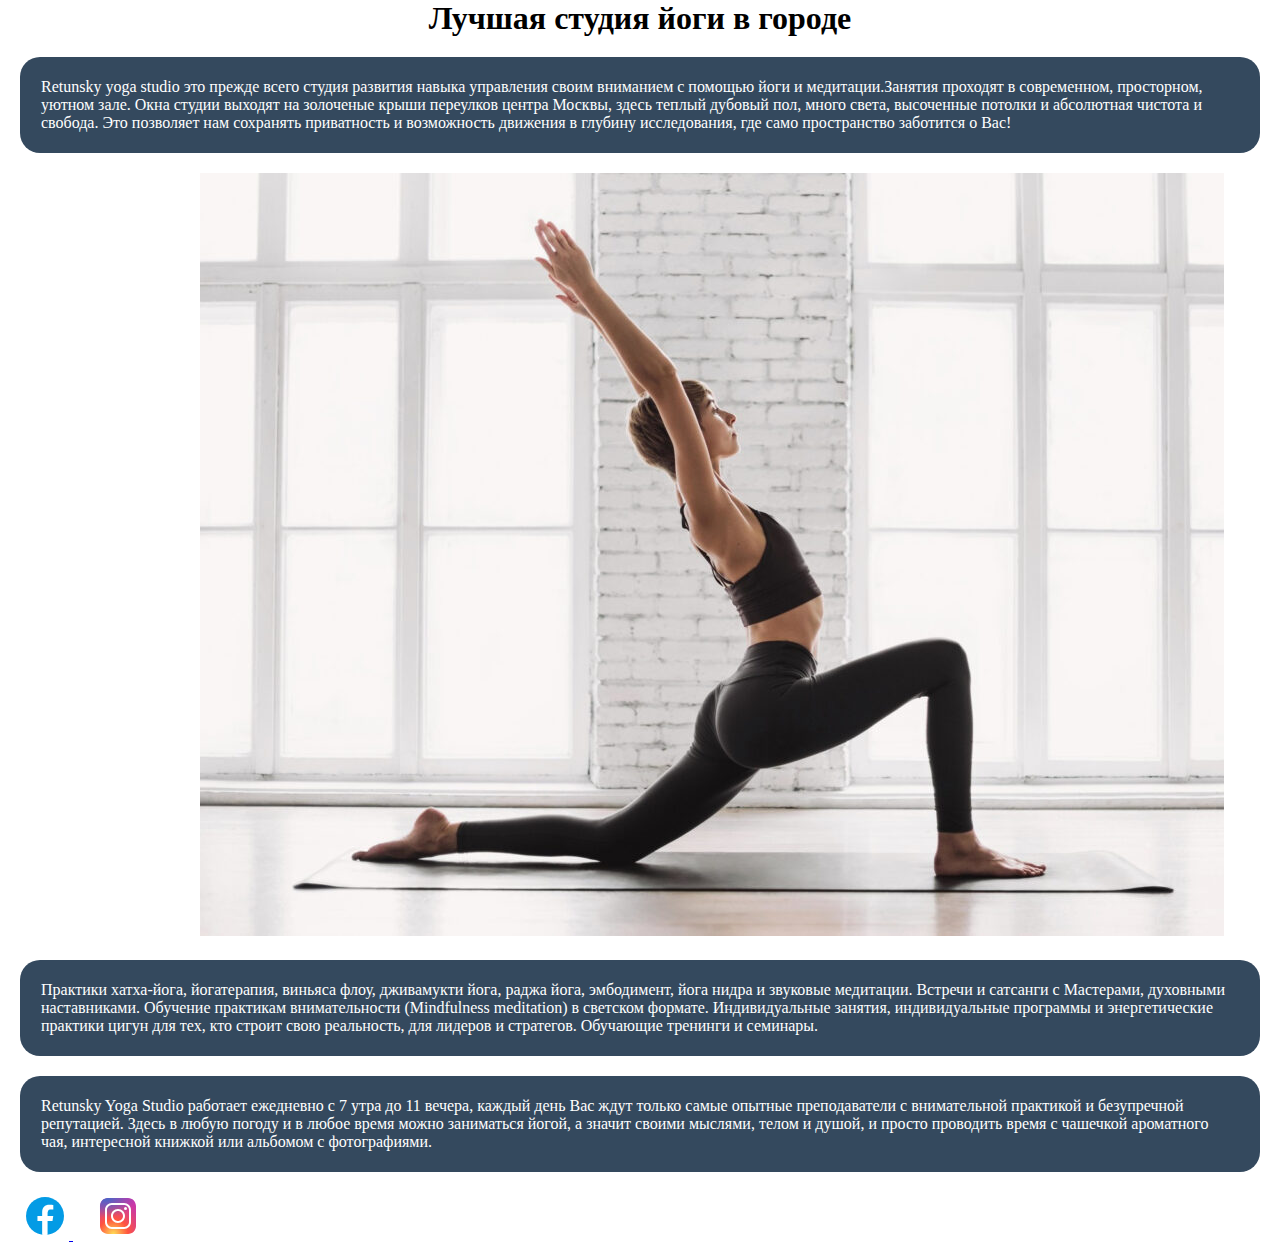
<file: homework/index.html>
<!DOCTYPE html>
<html lang="en">
<head>
    <meta charset="UTF-8">
    <meta http-equiv="X-UA-Compatible" content="IE=edge">
    <meta name="viewport" content="width=device-width, initial-scale=1.0">
    <title>Homework 1</title>
    <link rel="stylesheet" href="./css/styles.css">
</head>
<body>
    <h1>Лучшая студия йоги в городе</h1>

   <div class="post-box">
    <p>Retunsky yoga studio это прежде всего студия развития навыка управления своим вниманием с помощью йоги и медитации.Занятия проходят в современном, просторном, уютном зале. Окна студии выходят на золоченые крыши переулков центра Москвы, здесь теплый дубовый пол, много света, высоченные потолки и абсолютная чистота и свобода. Это позволяет нам сохранять приватность и возможность движения в глубину исследования, где само пространство заботится о Вас!</p>
   </div>
   <div>
    <img src="./media/1601x1193_0xac120003_19816384741663697684-1024x763.jpeg" alt="yoga">
   </div>
   <div class="post-box">
    <p>Практики хатха-йога, йогатерапия, виньяса флоу, дживамукти йога, раджа йога, эмбодимент, йога нидра и звуковые медитации. Встречи и сатсанги с Мастерами, духовными наставниками. Обучение практикам внимательности (Mindfulness meditation) в светском формате. Индивидуальные занятия, индивидуальные программы и энергетические практики цигун для тех, кто строит свою реальность, для лидеров и стратегов. Обучающие тренинги и семинары.</p>
   </div>
   <div class="post-box">
    <p>Retunsky Yoga Studio работает ежедневно с 7 утра до 11 вечера, каждый день Вас ждут только самые опытные преподаватели с внимательной практикой и безупречной репутацией. Здесь в любую погоду и в любое время можно заниматься йогой, а значит своими мыслями, телом и душой, и просто проводить время с чашечкой ароматного чая, интересной книжкой или альбомом с фотографиями.</p>
   </div>
   <div class="social-links">
    <a href="#">
        <img src="./media/icons8-facebook.svg" alt="facebook">
    </a>
    <a href="#">
        <img src="./media/icons8-instagram.svg" alt="instagram">
    </a>
</body>
</html>
</file>
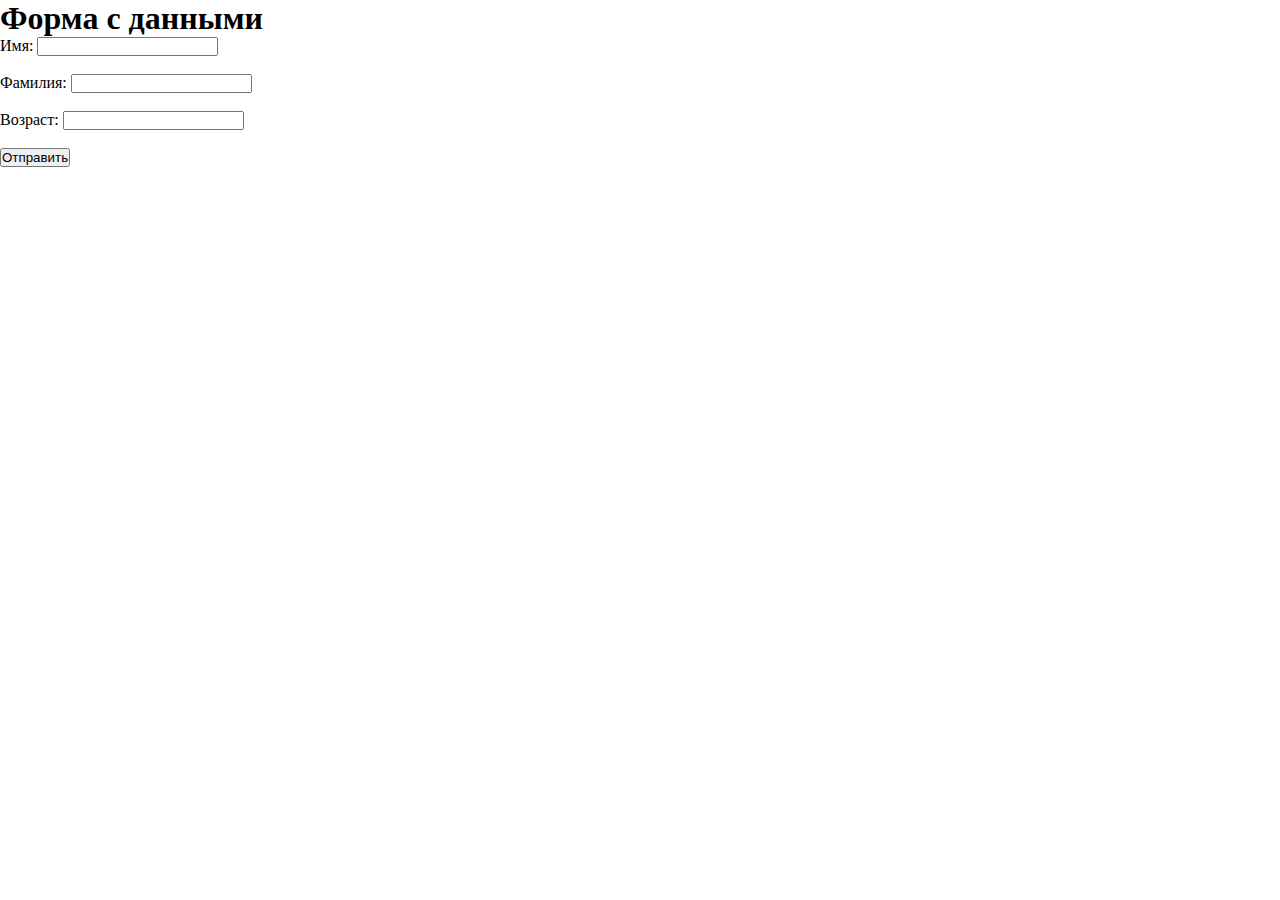
<file: homework_10/index.html>
<!DOCTYPE html>
<html lang="en">

<head>
    <meta charset="UTF-8">
    <meta http-equiv="X-UA-Compatible" content="IE=edge">
    <meta name="viewport" content="width=device-width, initial-scale=1.0">
    <title>Document</title>
    <link rel="stylesheet" href="./styles/style.css">
</head>

<body>
    <h1>Форма с данными</h1>

    <form id="myForm">
        <label for="firstName">Имя:</label>
        <input type="text" id="firstName" name="firstName" required><br><br>

        <label for="lastName">Фамилия:</label>
        <input type="text" id="lastName" name="lastName" required><br><br>

        <label for="age">Возраст:</label>
        <input type="number" id="age" name="age" required><br><br>

        <button type="submit">Отправить</button>
    </form>

    <div id="userContainer"></div>


</body>
<script src="./scripts/script.js"></script>

</html>
</file>
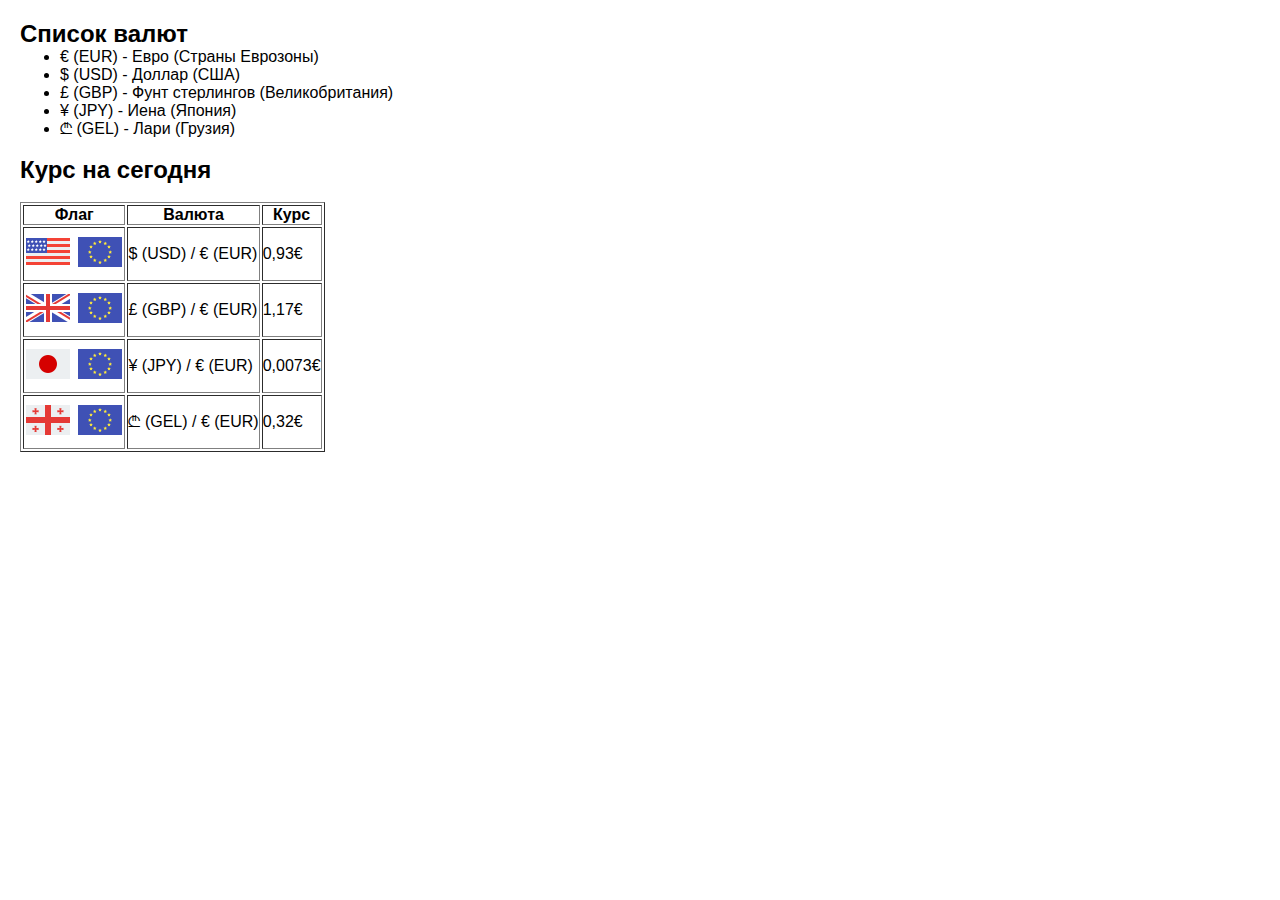
<file: homework_2/index.html>
<!DOCTYPE html>
<html lang="en">
<head>
    <meta charset="UTF-8">
    <meta http-equiv="X-UA-Compatible" content="IE=edge">
    <meta name="viewport" content="width=device-width, initial-scale=1.0">
    <title>Homework 2</title>
    <link rel="stylesheet" href="./css/style.css">
</head>
<div>
    <h2>Список валют</h2>
    <ul>
        <li> € (EUR) - Евро (Страны Еврозоны)</li>
        <li> $ (USD) - Доллар (США)</li>
        <li> £ (GBP) - Фунт стерлингов (Великобритания)</li>
        <li> ¥ (JPY) - Иена (Япония)</li>
        <li> ₾ (GEL) - Лари (Грузия)</li>
    </ul>
</div>
<br>
<div>
    <h2>Курс на сегодня</h2>
    <br>
    <table border="1">
        <tr>
            <th>Флаг</th>
            <th>Валюта</th>
            <th>Курс</th>
        </tr>
        <tr>
            <td class="flagge">
                <img src="./media/icons8-usa-48.png " alt="USA">
                <img src="./media/icons8-flagge-von-europa-48.png" alt="EUROUNION">
            </td>
            <td> $ (USD) / € (EUR)</td>
            <td>0,93€</td>
        </tr>
        <tr>
            <td class="flagge">
                <img src="./media/icons8-großbritannien-48.png" alt="GROSSBRITAN">
                <img src="./media/icons8-flagge-von-europa-48.png" alt="EUROUNION">
            </td>
            <td> £ (GBP) / € (EUR)</td>
            <td>1,17€</td>
        </tr>
        <tr>
            <td class="flagge">
                <img src="./media/icons8-japan-48.png" alt="JAPAN">
                <img src="./media/icons8-flagge-von-europa-48.png" alt="EUROUNION">
            </td>
            <td> ¥ (JPY) / € (EUR)</td>
            <td>0,0073€</td>
        </tr>
        <tr>
            <td class="flagge">
                <img src="./media/icons8-georgia-48.png" alt="GEORGIA">
                <img src="./media/icons8-flagge-von-europa-48.png" alt="EUROUNION">
            </td>
            <td> ₾ (GEL) / € (EUR)</td>
            <td>0,32€</td>
        </tr>
    </table>
</div>
<body>
    
</body>
</html>
</file>
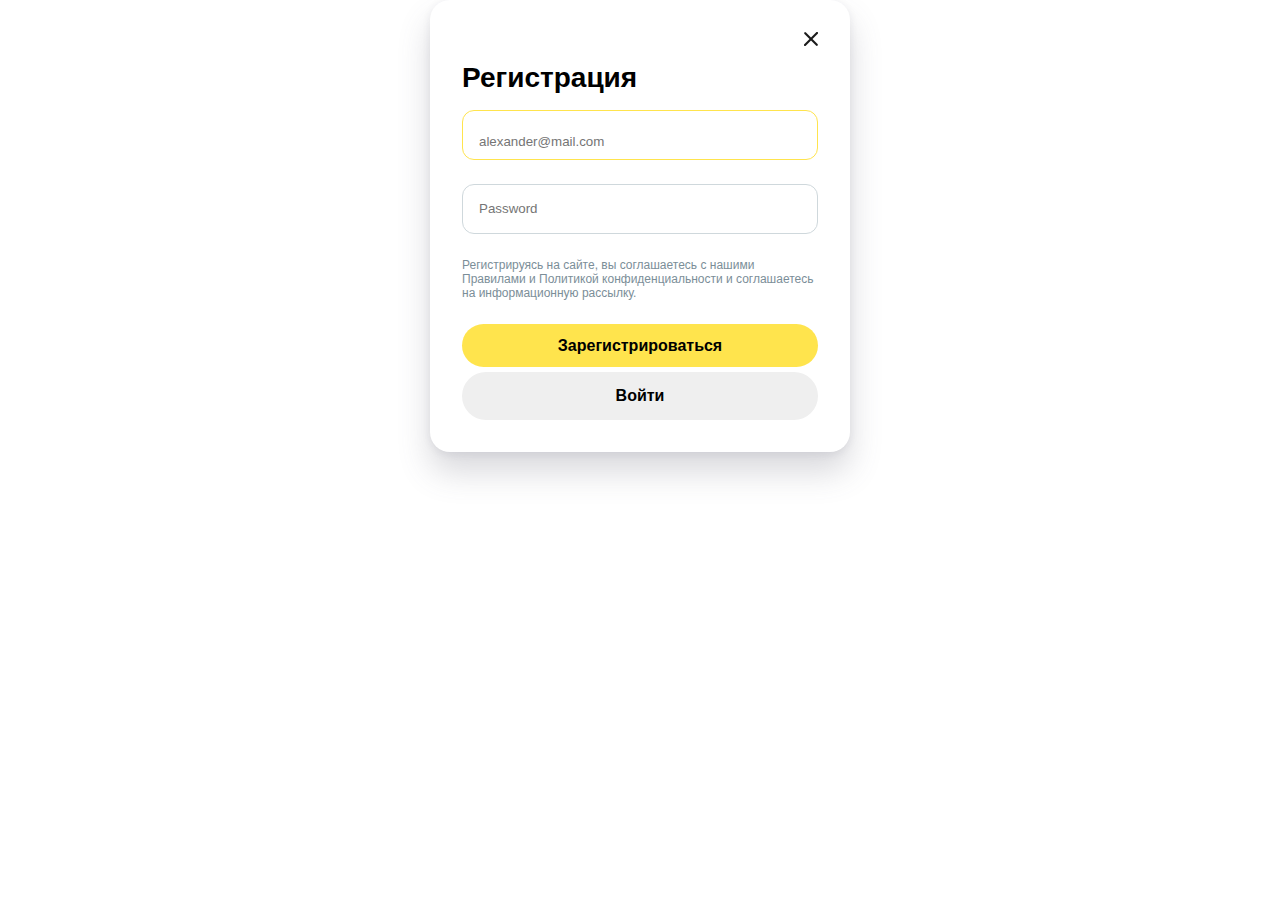
<file: homework_3/index.html>
<!DOCTYPE html>
<html lang="en">
<head>
    <meta charset="UTF-8">
    <meta http-equiv="X-UA-Compatible" content="IE=edge">
    <meta name="viewport" content="width=device-width, initial-scale=1.0">
    <title>Homework 3 </title>
    <link rel="stylesheet" href="./css/style.css">
    <link rel="preconnect" href="https://fonts.googleapis.com">
    <link rel="preconnect" href="https://fonts.gstatic.com" crossorigin>
    <link href="https://fonts.googleapis.com/css2?family=Nunito+Sans:wght@400;700;800&display=swap" rel="stylesheet">
    
</head>
<body>
    <form method="get" action="">
        <div class="main">
            <div class="div-img">
                <img src="./media/Close.png"
                 alt="Close">
            </div>
           <h2>Регистрация</h2>
            <label for="mail-input" class="label1">
                <input type="mail" placeholder="alexander@mail.com" 
                name="mail" 
                id="mail-input">
            </label>
            <label for="password-input" class="label2">
                <input type="password" placeholder="Password" 
                name="password" 
                id="password-input">
            </label>
            <p>Регистрируясь на сайте, вы соглашаетесь с нашими Правилами и Политикой конфиденциальности и соглашаетесь на информационную рассылку.</p>
            <div class="button-box">
                <button class="log-button">Зарегистрироваться</button>
            </div>
            <div class="button-box">
                <button class="entry-button">Войти</button>
            </div>

        </div>
        
    </form>

</body>
</html>
</file>
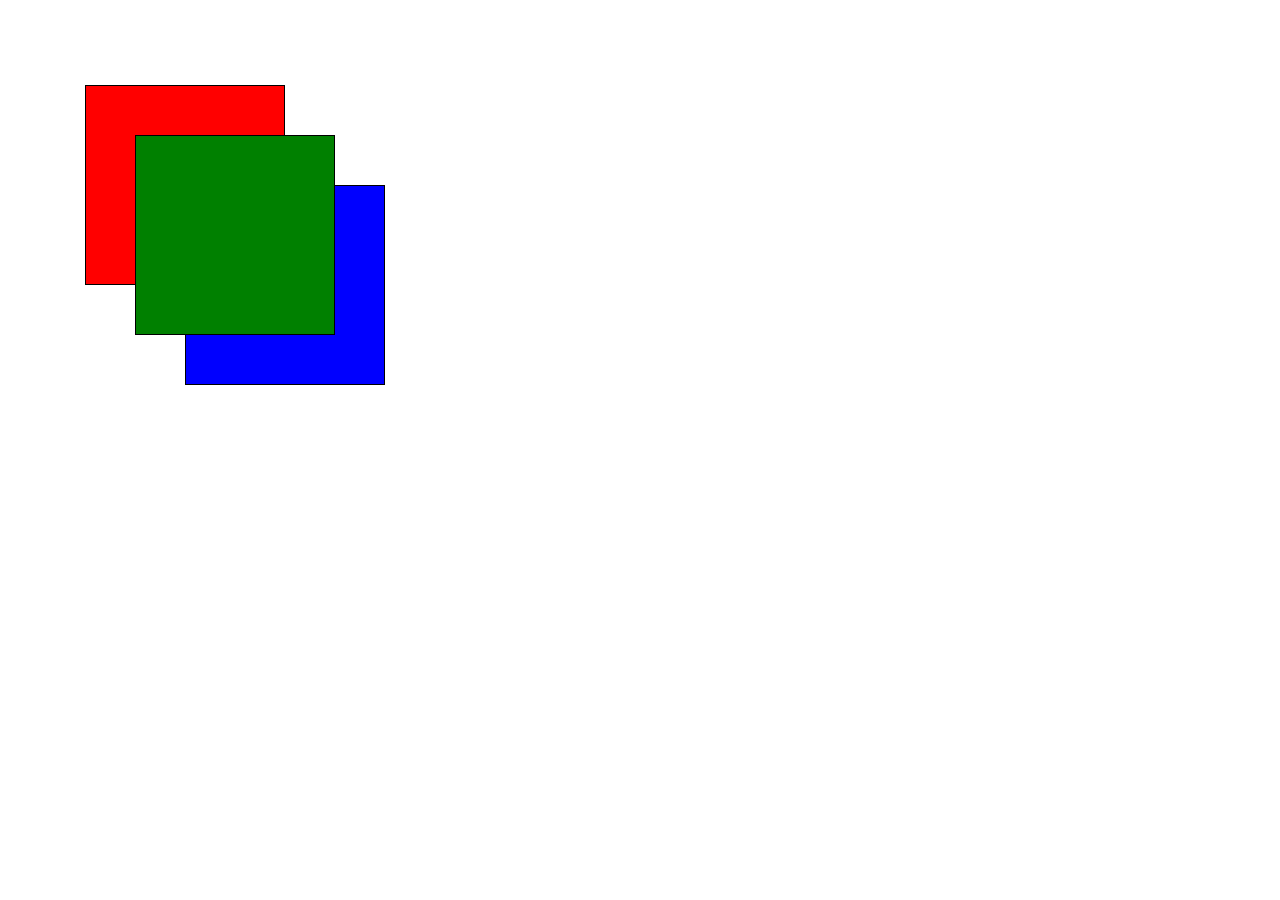
<file: homework_4/index.html>
<!DOCTYPE html>
<html lang="en">
<head>
    <meta charset="UTF-8">
    <meta http-equiv="X-UA-Compatible" content="IE=edge">
    <meta name="viewport" content="width=device-width, initial-scale=1.0">
    <title>Homework 4</title>
    <link rel="stylesheet" href="./css/styles.css">
</head>
<body>
    <div class="container">
        <div class="container inner1"></div>
        <div class="container inner2"></div>
        <div class="container inner3"></div>
    </div>

    
</body>
</html>
</file>
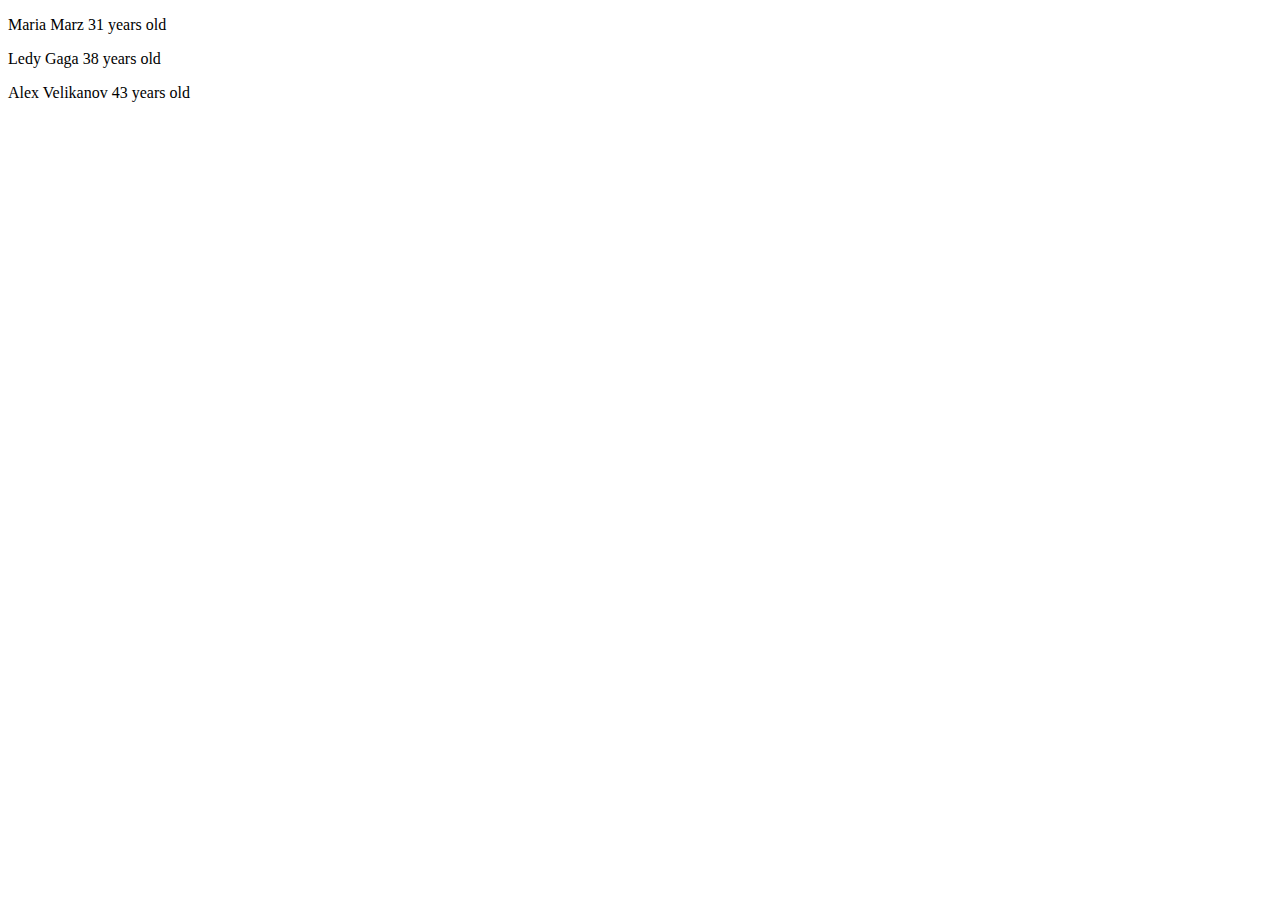
<file: homework_8/index.html>
<!DOCTYPE html>
<html lang="en">
<head>
    <meta charset="UTF-8">
    <meta http-equiv="X-UA-Compatible" content="IE=edge">
    <meta name="viewport" content="width=device-width, initial-scale=1.0">
    <title>Document</title>
</head>
<body>
    <div class="numbers">

    </div>

    <div class="strings-container">

    </div>

    <div class="users_container">
        
    </div>
    
</body>
<script src="./scripts/script.js"></script>
</html>
</file>
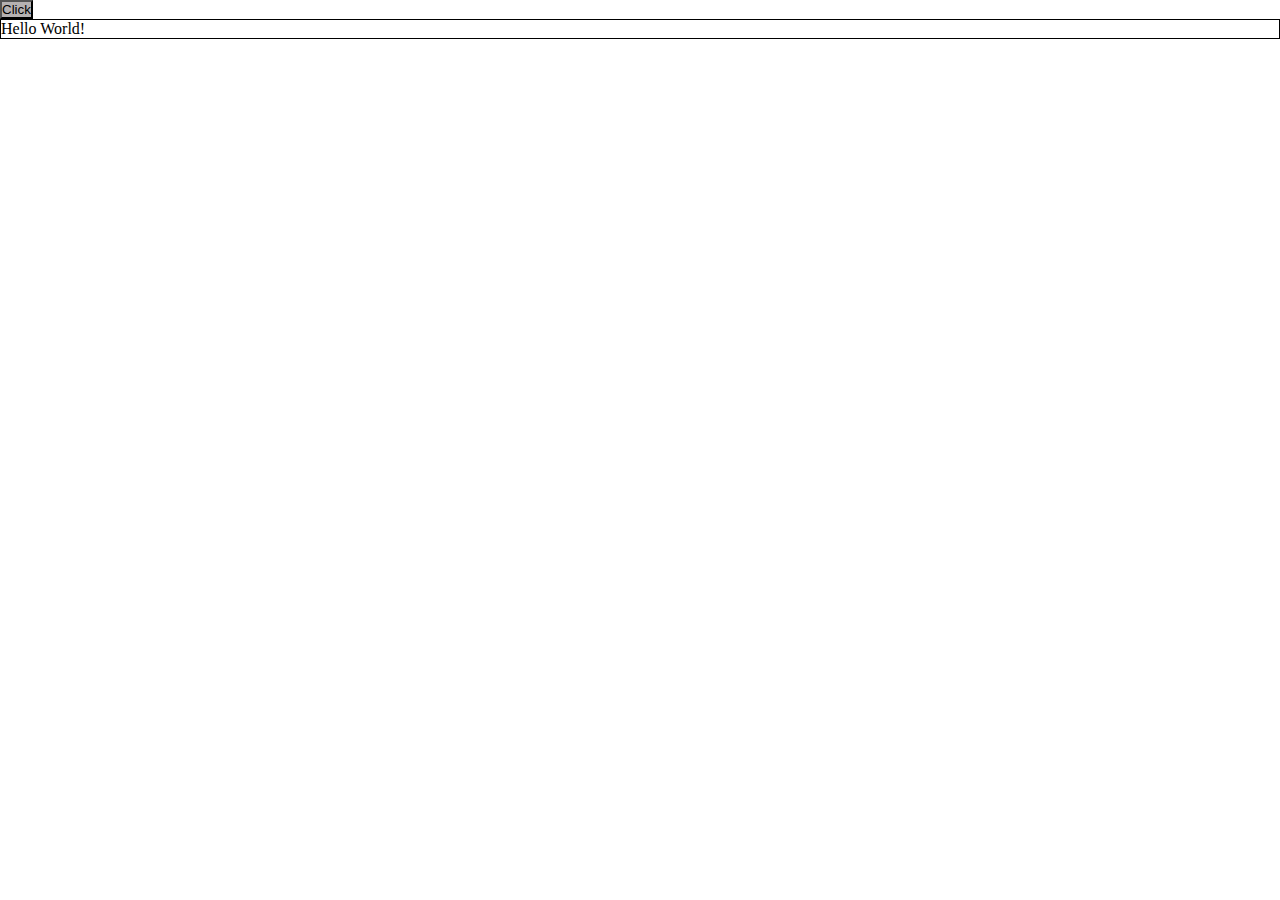
<file: homework_9/index.html>
<!DOCTYPE html>
<html lang="en">
<head>
    <meta charset="UTF-8">
    <meta http-equiv="X-UA-Compatible" content="IE=edge">
    <meta name="viewport" content="width=device-width, initial-scale=1.0">
    <title>Document</title>
    <link rel="stylesheet" href="./styles/style.css">
</head>
<body>
    
</body>
<script src="./scripts/script.js"></script>
</html>
</file>
<file: homework/css/styles.css>
* {
    padding: 0;
    margin: 0;
}
h1 {
    text-align: center;
}

.post-box {
    background-color: #34495E;
    color: white;
    border-radius: 20px;
    padding: 21px;
    margin: 20px;
}

img {
   padding-left: 200px;
}

.social-links a img {
    width: 48px;
    height: 48px;
    padding-left: 21px;
 }
</file>
<file: homework_10/styles/style.css>
*{
    padding: 0;
    margin: 0;
    box-sizing: border-box;
}

.card {
    border: 1px solid #ccc;
    border-radius: 5px;
    padding: 10px;
    margin-bottom: 10px;
  }
</file>
<file: homework_2/css/style.css>
* {
    padding: 0;
    margin: 0;
    font-family: Arial, Helvetica, sans-serif;
  }
  
  body {
    padding: 20px;
  }
  ul {
    padding-left: 40px;
  }
</file>
<file: homework_3/css/style.css>
*{
    padding: 0;
    margin: 0;
    box-sizing: border-box;
}

form {
    display: flex;
    justify-content: center;
    text-align: center;
}

h2 {
    font-size: 28px;
    text-align: left;
    font-family: 'Nunito', sans-serif;
    margin: 16px 0 16px;
    font-weight: 800;
    line-height: 32px;
    font-style: normal;
    display: flex;
    align-items: center;
}

.main {
    display: flex;
    flex-direction: column;
    background-color: #FFFFFF;
    padding: 32px;
    font-family: 'Nunito', sans-serif;
    width: 420px;
    border-radius: 20px;
    box-shadow: 0px 2px 8px rgba(40, 41, 61, 0.08), 0px 20px 32px rgba(96, 97, 112, 0.24);
}

.div-img {
    display: flex;
    justify-content: flex-end;
}

button {
    padding: 24px auto;
    font-weight: 700;
    font-size: 16px;
    width: 100%;
    border: none;
    border-radius: 24px;
    line-height: 20px;
}

p {
    font-size: 12px;
    color: #7B8E98;
    text-align: left;
    margin-bottom: 24px;
    line-height: 14px;
}


.label1{
    margin-bottom: 24px;
}

.label2 {
    margin-bottom: 24px;
}

input {
    width: 100%;
}

.label1>input {
    border: 1px solid #FFE44D;
    border-radius: 12px;
    padding-top: 21px;
    padding-bottom: 7px;
    padding-left: 16px;
    color: #1A1A1A;
    line-height: 20px;
}

.label2>input {
    border: 1px solid #CFD8DC;
    border-radius: 12px;
    padding-top: 14px;
    padding-left: 16px;
    padding-bottom: 14px;
    line-height: 20px;
}

.mail {
    background-color: #fff;
    caret-color: #FFAA0D;
}

.button-box {
    display: flex;
    height: 48px;
}

.log-button {
    background-color: #FFE44D;
    margin-bottom: 5px;
}
</file>
<file: homework_4/css/styles.css>
* {
    padding: 0;
    margin: 0;
    box-sizing: border-box;
}

body {
    padding: 15px;
}

.container {
    width: 200px;
    height: 200px;
    margin-bottom: 15px;
    position: relative;
}

.inner1 {
    width: 200px;
    height: 200px;
    background-color: red;
    text-align: center;
    border: 1px solid black;
    position: absolute;
    
}

.inner2 {
    width: 200px;
    height: 200px;
    background-color: green;
    text-align: center;
    border: 1px solid black; 
    position: absolute;
    transition: all 3s 0s;
    cursor: pointer;
}

.inner2:hover {
width: 300px;
height: 300px;
transform: rotate(-45deg);
}

.inner3 {
    width: 200px;
    height: 200px;
    background-color: blue;
    text-align: center;
    border: 1px solid black;
    position: absolute;
   
}

.container:nth-child(1) .inner1 {
    top: 70px;
    left: 70px;
    z-index: 30;
}

.container:nth-child(1) .inner2 {
    top: 120px;
    left: 120px;
    z-index: 30;
}

.container:nth-child(1) .inner3 {
    top: 170px;
    left: 170px;
    z-index: 20;
}
</file>
<file: homework_9/styles/style.css>
* {
    padding: 0;
    margin: 0;
    box-sizing: border-box;
}

#btn {
    padding: 5px;
    background-color: rgb(45, 28, 174);
    cursor: pointer;
}

#square {
    width: 200px;
    height: 200px;
    margin: 5px;
    border: 1px solid black;
   background-color: red;
}
</file>
